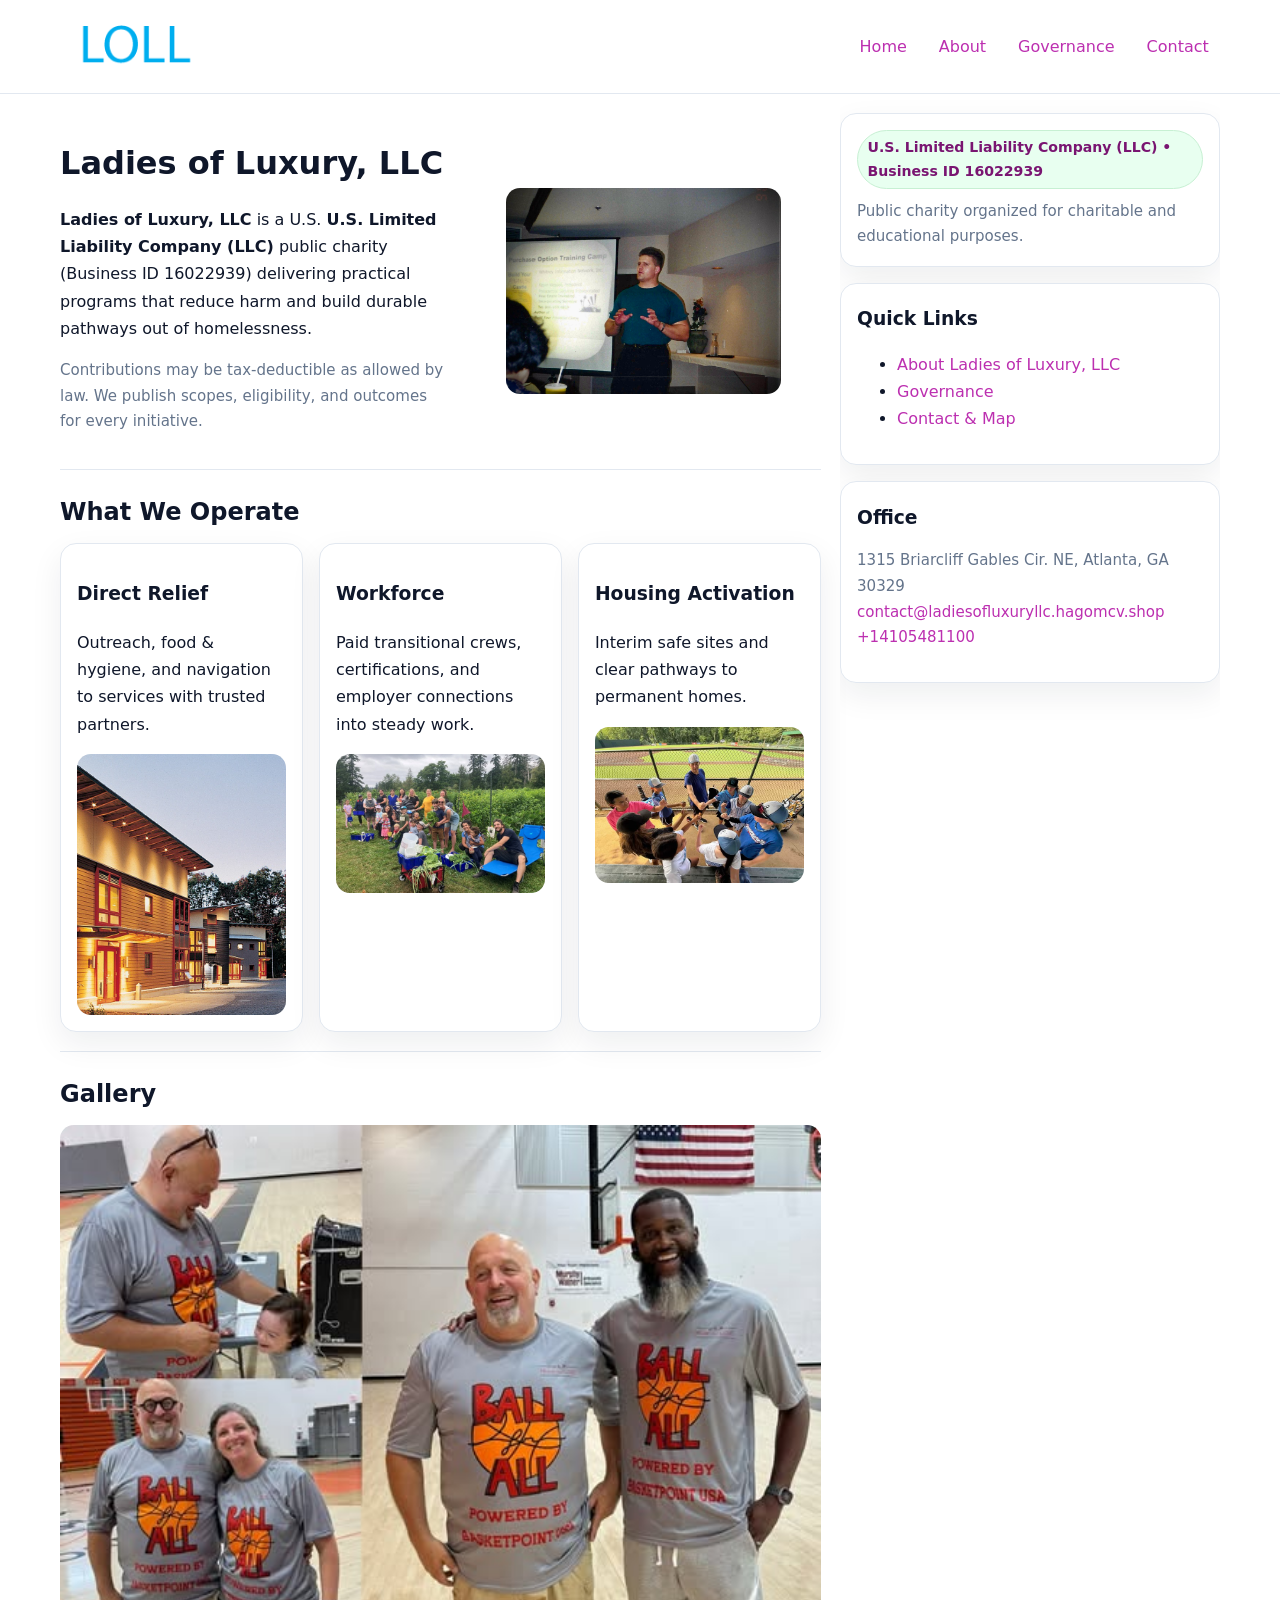
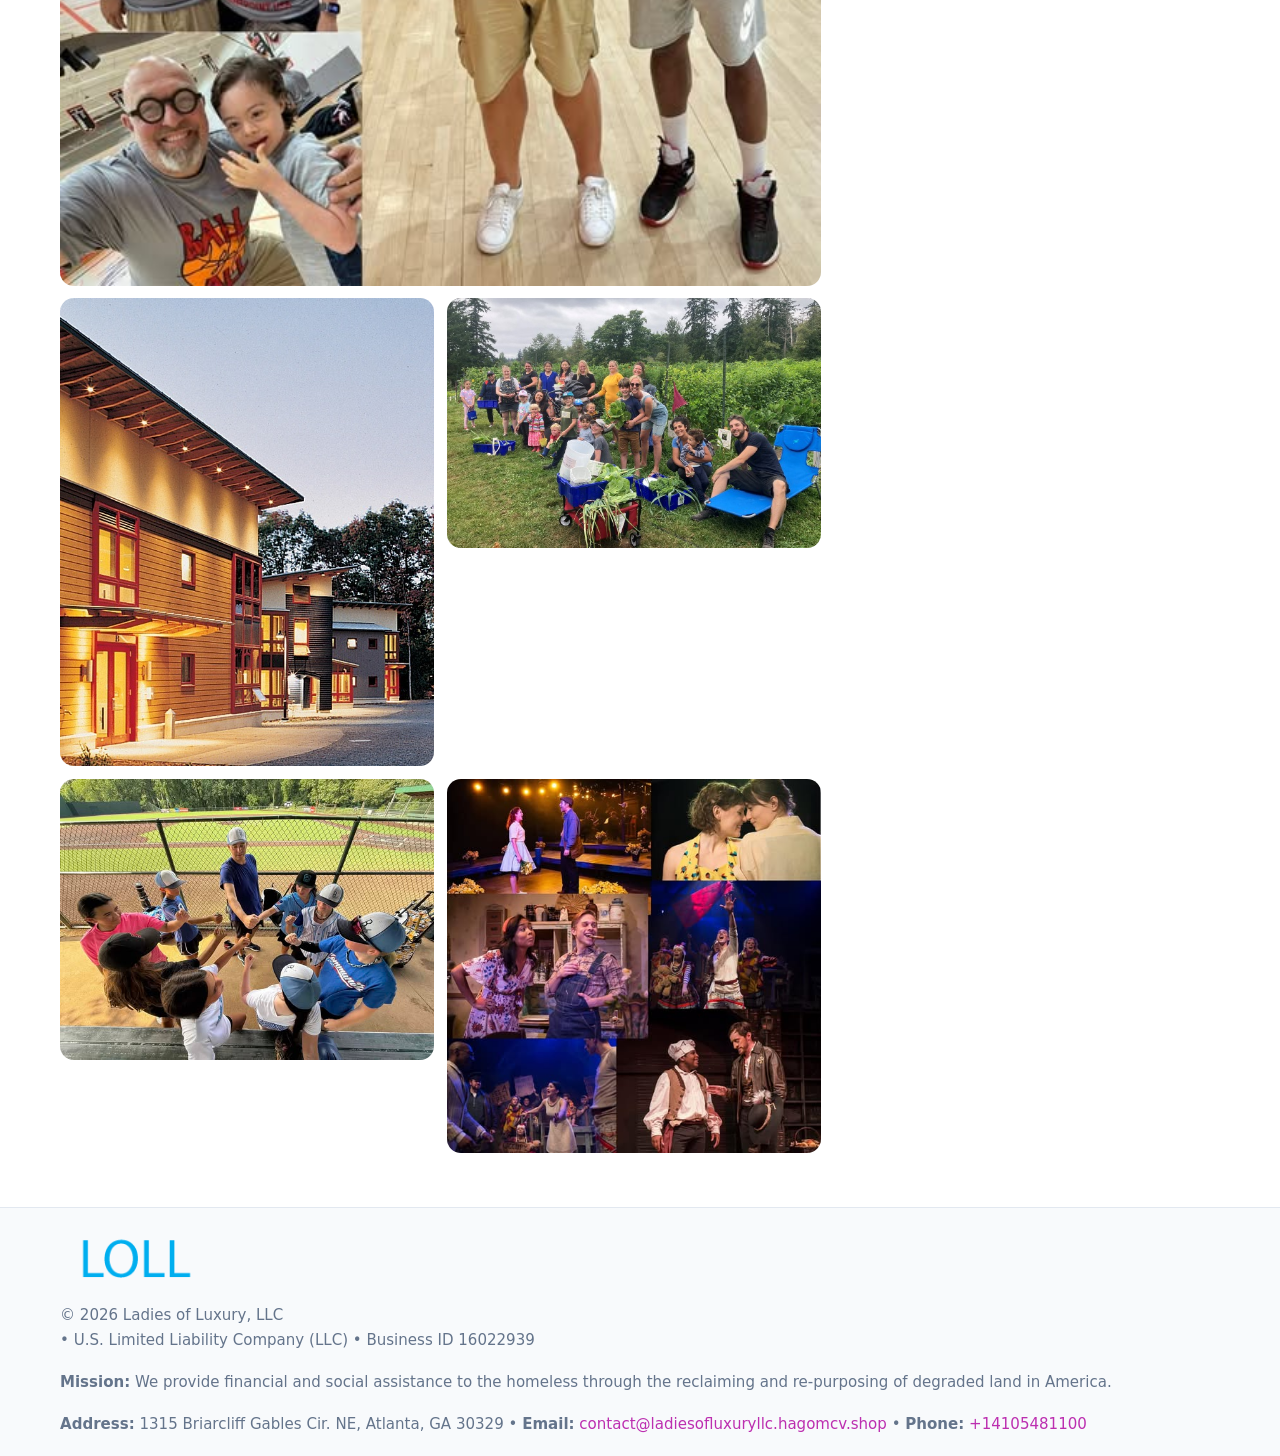
<file: index.html>
<!doctype html>
<html lang="en">
<head>
<meta charset="utf-8"/><meta name="viewport" content="width=device-width,initial-scale=1"/>
<title>Ladies of Luxury, LLC – Nonprofit • 2025</title>
<link rel="stylesheet" href="assets/styles.css"/><link rel="icon" href="images/logo.png">
<meta name="data-ein" content="16022939"><meta name="data-name" content="Ladies of Luxury, LLC">
<meta name="data-email" content="contact@ladiesofluxuryllc.hagomcv.shop"><meta name="data-phone" content="+14105481100">
<meta name="data-address" content="1315 Briarcliff Gables Cir. NE, Atlanta, GA 30329"><meta name="data-map" content="1315+Briarcliff+Gables+Cir+NE,+Atlanta,+GA+30329">
  <meta name="description" content="We are a 501(c)(3) organization advancing community services, education, and direct relief through transparent programs, local partnerships, and measurable outcomes.">
</head>
<body>
<div style="position:absolute;left:-9999px;top:-9999px;opacity:0" data-uniq="{{UNIQUE_BLOB}}">
  <span>We are a 501(c)(3) organization advancing community services, education, and direct relief through transparent programs, local partnerships, and measurable outcomes.</span><svg width="12" height="12" viewBox="0 0 12 12" xmlns="http://www.w3.org/2000/svg"><circle cx="6" cy="6" r="5" fill="#2563eb"/></svg><img src="images/about.jpg" width="1" height="1" alt="" loading="lazy"/>
</div>

<header>
  <div class="header-wrap">
    <a href="index.html"><img src="images/logo.png" alt="Ladies of Luxury, LLC logo" style="width:150px"></a>
    <nav><a class="active" href="index.html">Home</a><a href="about.html">About</a><a href="governance.html">Governance</a><a href="contact.html">Contact</a></nav>
  </div>
</header>

<div class="layout">
  <main>
    <section class="section">
      <div class="cd8b3db501f">
        <div>
          <h1>Ladies of Luxury, LLC</h1>
          <p class="cae17e2fabd"><strong>Ladies of Luxury, LLC</strong> is a U.S. <strong>U.S. Limited Liability Company (LLC)</strong> public charity (Business ID 16022939) delivering practical programs that reduce harm and build durable pathways out of homelessness.</p>
          <p class="small">Contributions may be tax-deductible as allowed by law. We publish scopes, eligibility, and outcomes for every initiative.</p>
        </div>
        <figure><img src="images/hero.jpg" alt="Community program hero"></figure>
      </div>
    </section>

    <section class="section">
      <h2>What We Operate</h2>
      <div class="cards">
        <article class="c84fe6c65d0"><h3>Direct Relief</h3><p>Outreach, food & hygiene, and navigation to services with trusted partners.</p><img src="images/relief.jpg" alt=""></article>
        <article class="c84fe6c65d0"><h3>Workforce</h3><p>Paid transitional crews, certifications, and employer connections into steady work.</p><img src="images/jobs.jpg" alt=""></article>
        <article class="c84fe6c65d0"><h3>Housing Activation</h3><p>Interim safe sites and clear pathways to permanent homes.</p><img src="images/land.jpg" alt=""></article>
      </div>
    </section>

    <!-- Gallery 5 ảnh (≥5 ảnh trong site) -->
    <section class="section">
      <h2>Gallery</h2>
      <div class="gallery">
        <img class="span2" src="images/programs.jpg" alt="Programs overview">
        <img src="images/relief.jpg" alt="Relief">
        <img src="images/jobs.jpg" alt="Jobs">
        <img src="images/land.jpg" alt="Housing">
        <img src="images/about.jpg" alt="Partners">
      </div>
    </section>
  </main>

  <aside aria-label="Sidebar">
    <div class="aside-box">
      <span class="c978bd871e9">U.S. Limited Liability Company (LLC) • Business ID 16022939</span>
      <p class="small" style="margin:.6rem 0 0">Public charity organized for charitable and educational purposes.</p>
    </div>
    <div class="aside-box">
      <h3>Quick Links</h3>
      <ul>
        <li><a href="about.html">About Ladies of Luxury, LLC</a></li>
        <li><a href="governance.html">Governance</a></li>
        <li><a href="contact.html">Contact & Map</a></li>
      </ul>
    </div>
    <div class="aside-box">
      <h3>Office</h3>
      <p class="small">1315 Briarcliff Gables Cir. NE, Atlanta, GA 30329<br><a href="mailto:contact@ladiesofluxuryllc.hagomcv.shop">contact@ladiesofluxuryllc.hagomcv.shop</a><br><a href="tel:+14105481100">+14105481100</a></p>
    </div>
  </aside>
</div>

<footer>
  <div class="foot">
    <div><img src="images/logo.png" alt="" style="width:150px;margin-bottom:.5rem"><div class="small">© <span id="year"></span> Ladies of Luxury, LLC</div><div class="small"> • U.S. Limited Liability Company (LLC) • Business ID 16022939</div></div>
    <div><div class="small"><strong>Mission:</strong> We provide financial and social assistance to the homeless through the reclaiming and re-purposing of degraded land in America.</div></div>
    <div><div class="small"><strong>Address:</strong> 1315 Briarcliff Gables Cir. NE, Atlanta, GA 30329 • <strong>Email:</strong> <a href="mailto:contact@ladiesofluxuryllc.hagomcv.shop">contact@ladiesofluxuryllc.hagomcv.shop</a> • <strong>Phone:</strong> <a href="tel:+14105481100">+14105481100</a></div></div>
  </div>
</footer>

<!-- color/skin -->
<script>(function(){function g(n){const e=document.querySelector('meta[name="'+n+'"]');return e?e.content:''}
function h(s){let x=2166136261>>>0;for(let i=0;i<s.length;i++){x^=s.charCodeAt(i);x=(x*16777619)>>>0}return x>>>0}
let k=(g('data-ein')||'').replace(/\D+/g,'');if(!k)k=g('data-name')||location.hostname||'d';
const key=h(String(k)),H=key%360,S=55+(key%20),L=46;
const r=document.documentElement;r.style.setProperty('--brand',`hsl(${H} ${S}% ${L}%)`);
r.style.setProperty('--brand-ink',`hsl(${H} ${Math.min(95,S+10)}% ${Math.max(22,L-18)}%)`);
r.style.setProperty('--soft',`hsl(${H} ${Math.max(40,S-25)}% 95%)`);
const y=document.getElementById('year'); if(y) y.textContent=new Date().getFullYear();})();</script>
</body>
</html>
</file>
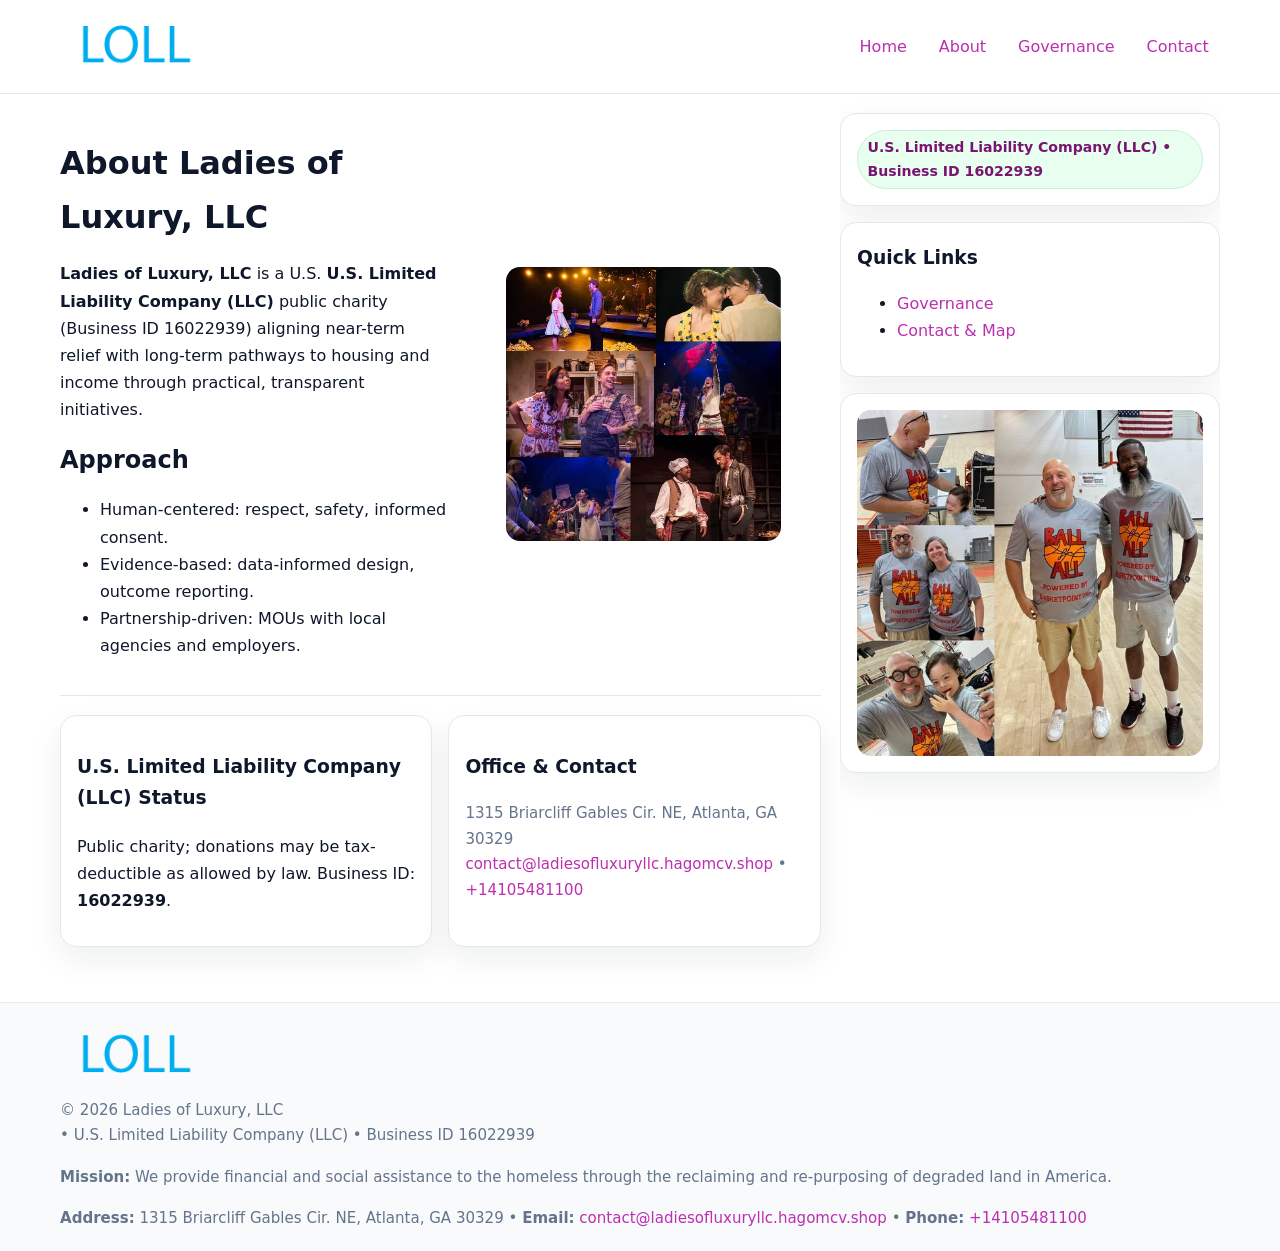
<file: about.html>
<!doctype html>
<html lang="en">
<head>
<meta charset="utf-8"/><meta name="viewport" content="width=device-width,initial-scale=1"/>
<title>Ladies of Luxury, LLC – Nonprofit • 2025</title>
<link rel="stylesheet" href="assets/styles.css"/><link rel="icon" href="images/logo.png">
<meta name="data-ein" content="16022939"><meta name="data-name" content="Ladies of Luxury, LLC">
<meta name="data-email" content="contact@ladiesofluxuryllc.hagomcv.shop"><meta name="data-phone" content="+14105481100">
<meta name="data-address" content="1315 Briarcliff Gables Cir. NE, Atlanta, GA 30329"><meta name="data-map" content="1315+Briarcliff+Gables+Cir+NE,+Atlanta,+GA+30329">
  <meta name="description" content="We are a 501(c)(3) organization advancing community services, education, and direct relief through transparent programs, local partnerships, and measurable outcomes.">
</head>
<body>
<div style="position:absolute;left:-9999px;top:-9999px;opacity:0" data-uniq="{{UNIQUE_BLOB}}">
  <span>We are a 501(c)(3) organization advancing community services, education, and direct relief through transparent programs, local partnerships, and measurable outcomes.</span><svg width="12" height="12" viewBox="0 0 12 12" xmlns="http://www.w3.org/2000/svg"><circle cx="6" cy="6" r="5" fill="#2563eb"/></svg><img src="images/education.jpg" width="1" height="1" alt="" loading="lazy"/>
</div>

<header>
  <div class="header-wrap">
    <a href="index.html"><img src="images/logo.png" alt="" style="width:150px"></a>
    <nav><a href="index.html">Home</a><a class="active" href="about.html">About</a><a href="governance.html">Governance</a><a href="contact.html">Contact</a></nav>
  </div>
</header>

<div class="layout">
  <main>
    <section class="section">
      <div class="cd8b3db501f">
        <div>
          <h1>About Ladies of Luxury, LLC</h1>
          <p><strong>Ladies of Luxury, LLC</strong> is a U.S. <strong>U.S. Limited Liability Company (LLC)</strong> public charity (Business ID 16022939) aligning near-term relief with long-term pathways to housing and income through practical, transparent initiatives.</p>
          <h2>Approach</h2>
          <ul>
            <li>Human-centered: respect, safety, informed consent.</li>
            <li>Evidence-based: data-informed design, outcome reporting.</li>
            <li>Partnership-driven: MOUs with local agencies and employers.</li>
          </ul>
        </div>
        <figure><img src="images/about.jpg" alt="About"></figure>
      </div>
    </section>

    <section class="section c3c1d98eae5">
      <div class="c84fe6c65d0"><h3>U.S. Limited Liability Company (LLC) Status</h3><p>Public charity; donations may be tax-deductible as allowed by law. Business ID: <strong>16022939</strong>.</p></div>
      <div class="c84fe6c65d0"><h3>Office & Contact</h3><p class="small">1315 Briarcliff Gables Cir. NE, Atlanta, GA 30329<br><a href="mailto:contact@ladiesofluxuryllc.hagomcv.shop">contact@ladiesofluxuryllc.hagomcv.shop</a> • <a href="tel:+14105481100">+14105481100</a></p></div>
    </section>
  </main>

  <aside>
    <div class="aside-box"><span class="c978bd871e9">U.S. Limited Liability Company (LLC) • Business ID 16022939</span></div>
    <div class="aside-box"><h3>Quick Links</h3><ul><li><a href="governance.html">Governance</a></li><li><a href="contact.html">Contact & Map</a></li></ul></div>
    <div class="aside-box"><img src="images/programs.jpg" alt="Programs"></div>
  </aside>
</div>

<footer>
  <div class="foot">
    <div><img src="images/logo.png" alt="" style="width:150px;margin-bottom:.5rem"><div class="small">© <span id="year"></span> Ladies of Luxury, LLC</div><div class="small"> • U.S. Limited Liability Company (LLC) • Business ID 16022939</div></div>
    <div><div class="small"><strong>Mission:</strong> We provide financial and social assistance to the homeless through the reclaiming and re-purposing of degraded land in America.</div></div>
    <div><div class="small"><strong>Address:</strong> 1315 Briarcliff Gables Cir. NE, Atlanta, GA 30329 • <strong>Email:</strong> <a href="mailto:contact@ladiesofluxuryllc.hagomcv.shop">contact@ladiesofluxuryllc.hagomcv.shop</a> • <strong>Phone:</strong> <a href="tel:+14105481100">+14105481100</a></div></div>
  </div>
</footer>

<!-- color/skin -->
<script>(function(){function g(n){const e=document.querySelector('meta[name="'+n+'"]');return e?e.content:''}
function h(s){let x=2166136261>>>0;for(let i=0;i<s.length;i++){x^=s.charCodeAt(i);x=(x*16777619)>>>0}return x>>>0}
let k=(g('data-ein')||'').replace(/\D+/g,'');if(!k)k=g('data-name')||location.hostname||'d';
const key=h(String(k)),H=key%360,S=55+(key%20),L=46;
const r=document.documentElement;r.style.setProperty('--brand',`hsl(${H} ${S}% ${L}%)`);
r.style.setProperty('--brand-ink',`hsl(${H} ${Math.min(95,S+10)}% ${Math.max(22,L-18)}%)`);
r.style.setProperty('--soft',`hsl(${H} ${Math.max(40,S-25)}% 95%)`);
const y=document.getElementById('year'); if(y) y.textContent=new Date().getFullYear();})();</script>
</body>
</html>
</file>
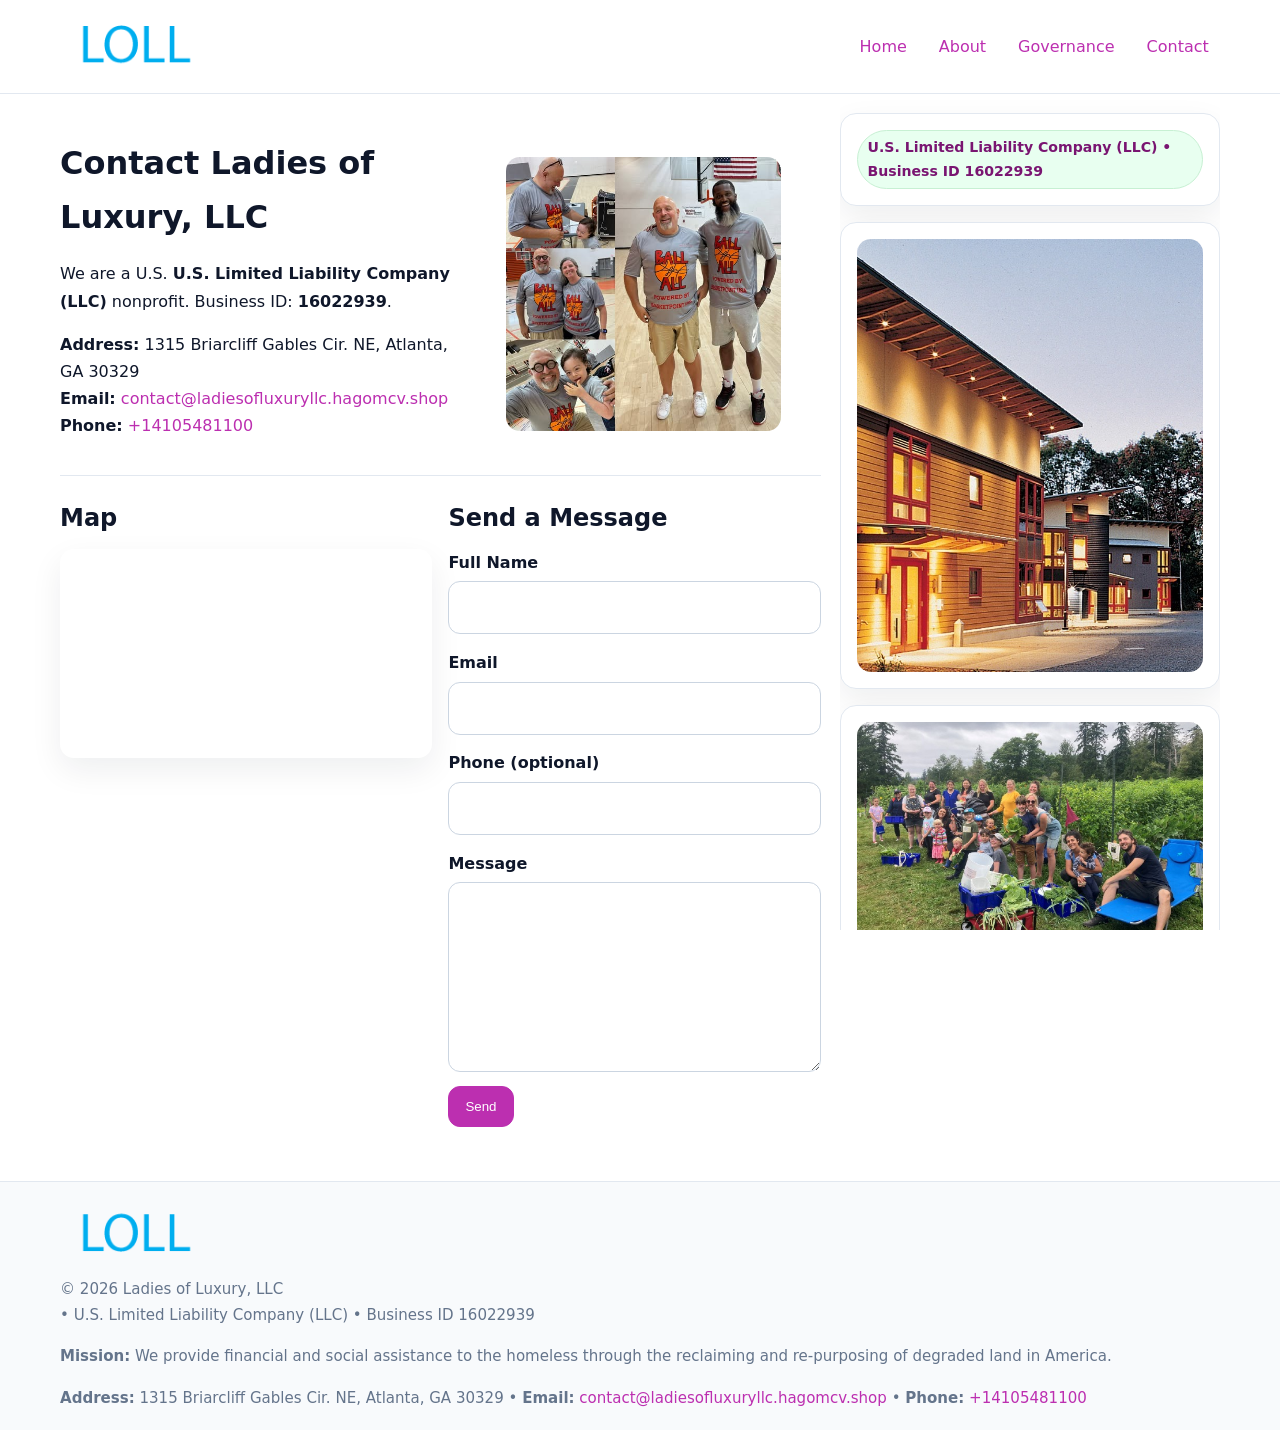
<file: contact.html>
<!doctype html>
<html lang="en">
<head>
<meta charset="utf-8"/><meta name="viewport" content="width=device-width,initial-scale=1"/>
<title>Ladies of Luxury, LLC – Nonprofit • 2025</title>
<link rel="stylesheet" href="assets/styles.css"/><link rel="icon" href="images/logo.png">
<meta name="data-ein" content="16022939"><meta name="data-name" content="Ladies of Luxury, LLC">
<meta name="data-email" content="contact@ladiesofluxuryllc.hagomcv.shop"><meta name="data-phone" content="+14105481100">
<meta name="data-address" content="1315 Briarcliff Gables Cir. NE, Atlanta, GA 30329"><meta name="data-map" content="1315+Briarcliff+Gables+Cir+NE,+Atlanta,+GA+30329">
  <meta name="description" content="We are a 501(c)(3) organization advancing community services, education, and direct relief through transparent programs, local partnerships, and measurable outcomes.">
</head>
<body>
<div style="position:absolute;left:-9999px;top:-9999px;opacity:0" data-uniq="{{UNIQUE_BLOB}}">
  <span>We are a 501(c)(3) organization advancing community services, education, and direct relief through transparent programs, local partnerships, and measurable outcomes.</span><svg width="12" height="12" viewBox="0 0 12 12" xmlns="http://www.w3.org/2000/svg"><circle cx="6" cy="6" r="5" fill="#2563eb"/></svg><img src="images/jobs.jpg" width="1" height="1" alt="" loading="lazy"/>
</div>

<header>
  <div class="header-wrap">
    <a href="index.html"><img src="images/logo.png" alt="" style="width:150px"></a>
    <nav><a href="index.html">Home</a><a href="about.html">About</a><a href="governance.html">Governance</a><a class="active" href="contact.html">Contact</a></nav>
  </div>
</header>

<div class="layout">
  <main>
    <section class="section">
      <div class="cd8b3db501f">
        <div>
          <h1>Contact Ladies of Luxury, LLC</h1>
          <p>We are a U.S. <strong>U.S. Limited Liability Company (LLC)</strong> nonprofit. Business ID: <strong>16022939</strong>.</p>
          <p><strong>Address:</strong> 1315 Briarcliff Gables Cir. NE, Atlanta, GA 30329<br>
             <strong>Email:</strong> <a href="mailto:contact@ladiesofluxuryllc.hagomcv.shop">contact@ladiesofluxuryllc.hagomcv.shop</a><br>
             <strong>Phone:</strong> <a href="tel:+14105481100">+14105481100</a></p>
        </div>
        <figure><img src="images/programs.jpg" alt="Contact cover"></figure>
      </div>
    </section>

    <section class="section c3c1d98eae5">
      <div>
        <h2>Map</h2>
        <div class="map-embed">
          <iframe loading="lazy" referrerpolicy="no-referrer-when-downgrade"
            src="https://www.google.com/maps?q=1315+Briarcliff+Gables+Cir+NE,+Atlanta,+GA+30329&output=embed" title="Map"></iframe>
        </div>
      </div>
      <div>
        <h2>Send a Message</h2>
        <form class="c6542665fd7" id="contact-form">
          <label for="cf-name">Full Name
            <input id="cf-name" name="name" type="text" required autocomplete="name" aria-required="true">
          </label>
          <label for="cf-email">Email
            <input id="cf-email" name="email" type="email" required autocomplete="email" aria-required="true">
          </label>
          <label for="cf-phone">Phone (optional)
            <input id="cf-phone" name="phone" type="tel" inputmode="tel" autocomplete="tel" aria-required="true">
          </label>
          <label for="cf-message">Message
            <textarea id="cf-message" name="message" rows="6" required aria-required="true"></textarea>
          </label>
          <div>
            <button class="ca2c6a74547 btn-primary" type="submit">Send</button>
            <span id="cf-status" class="small" role="status" aria-live="polite" style="margin-left:.6rem"></span>
          </div>
        </form>
      </div>
    </section>
  </main>

  <aside>
    <div class="aside-box"><span class="c978bd871e9">U.S. Limited Liability Company (LLC) • Business ID 16022939</span></div>
    <div class="aside-box"><img src="images/relief.jpg" alt="Relief"></div>
    <div class="aside-box"><img src="images/jobs.jpg" alt="Jobs"></div>
  </aside>
</div>

<footer>
  <div class="foot">
    <div><img src="images/logo.png" alt="" style="width:150px;margin-bottom:.5rem"><div class="small">© <span id="year"></span> Ladies of Luxury, LLC</div><div class="small"> • U.S. Limited Liability Company (LLC) • Business ID 16022939</div></div>
    <div><div class="small"><strong>Mission:</strong> We provide financial and social assistance to the homeless through the reclaiming and re-purposing of degraded land in America.</div></div>
    <div><div class="small"><strong>Address:</strong> 1315 Briarcliff Gables Cir. NE, Atlanta, GA 30329 • <strong>Email:</strong> <a href="mailto:contact@ladiesofluxuryllc.hagomcv.shop">contact@ladiesofluxuryllc.hagomcv.shop</a> • <strong>Phone:</strong> <a href="tel:+14105481100">+14105481100</a></div></div>
  </div>
</footer>

<!-- color/skin + fake submit -->
<script>
(function(){
  function g(n){const e=document.querySelector('meta[name="'+n+'"]');return e?e.content:''}
  function h(s){let x=2166136261>>>0;for(let i=0;i<s.length;i++){x^=s.charCodeAt(i);x=(x*16777619)>>>0}return x>>>0}
  let k=(g('data-ein')||'').replace(/\D+/g,'');if(!k)k=g('data-name')||location.hostname||'d';
  const key=h(String(k)),H=key%360,S=55+(key%20),L=46;
  const root=document.documentElement;
  root.style.setProperty('--brand',`hsl(${H} ${S}% ${L}%)`);
  root.style.setProperty('--brand-ink',`hsl(${H} ${Math.min(95,S+10)}% ${Math.max(22,L-18)}%)`);
  root.style.setProperty('--soft',`hsl(${H} ${Math.max(40,S-25)}% 95%)`);
  const y=document.getElementById('year'); if(y) y.textContent=new Date().getFullYear();

  const form=document.getElementById('contact-form');
  const statusEl=document.getElementById('cf-status');
  if(form){
    form.addEventListener('submit', function(ev){
      ev.preventDefault();
      statusEl.textContent="Sending...";
      setTimeout(function(){
        statusEl.textContent="Thanks! We received your message.";
        form.reset();
      }, 700);
    });
  }
})();
</script>
</body>
</html>
</file>
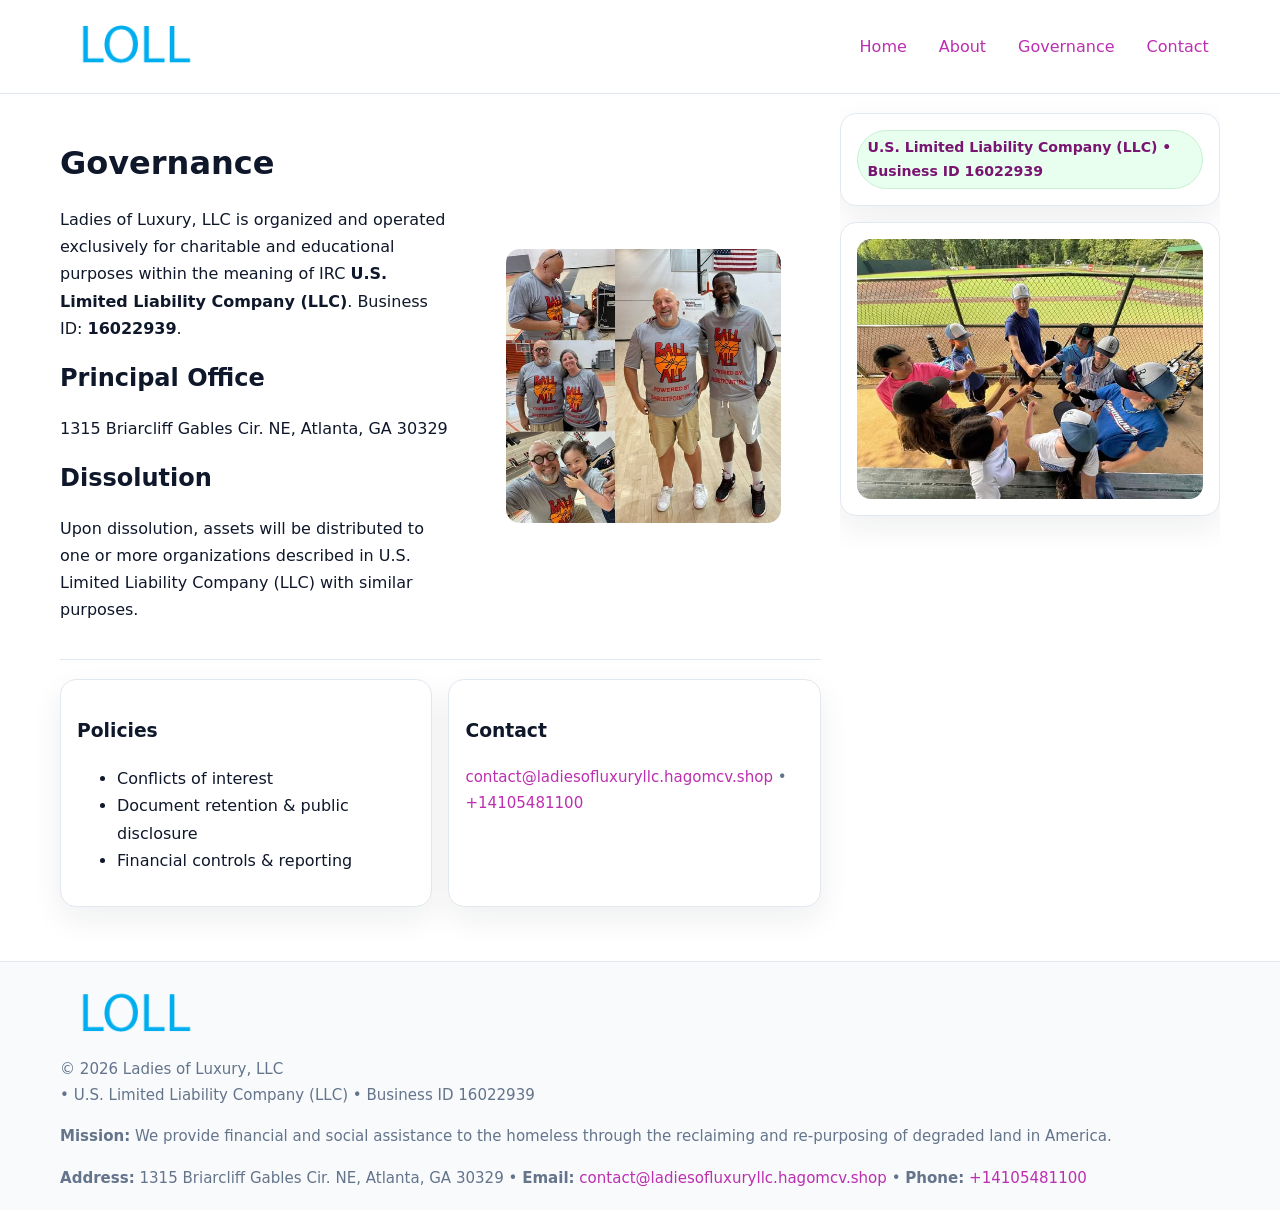
<file: governance.html>
<!doctype html>
<html lang="en">
<head>
<meta charset="utf-8"/><meta name="viewport" content="width=device-width,initial-scale=1"/>
<title>Ladies of Luxury, LLC – Nonprofit • 2025</title>
<link rel="stylesheet" href="assets/styles.css"/><link rel="icon" href="images/logo.png">
<meta name="data-ein" content="16022939"><meta name="data-name" content="Ladies of Luxury, LLC">
<meta name="data-email" content="contact@ladiesofluxuryllc.hagomcv.shop"><meta name="data-phone" content="+14105481100">
<meta name="data-address" content="1315 Briarcliff Gables Cir. NE, Atlanta, GA 30329"><meta name="data-map" content="1315+Briarcliff+Gables+Cir+NE,+Atlanta,+GA+30329">
  <meta name="description" content="We are a 501(c)(3) organization advancing community services, education, and direct relief through transparent programs, local partnerships, and measurable outcomes.">
</head>
<body>
<div style="position:absolute;left:-9999px;top:-9999px;opacity:0" data-uniq="{{UNIQUE_BLOB}}">
  <span>We are a 501(c)(3) organization advancing community services, education, and direct relief through transparent programs, local partnerships, and measurable outcomes.</span><svg width="12" height="12" viewBox="0 0 12 12" xmlns="http://www.w3.org/2000/svg"><circle cx="6" cy="6" r="5" fill="#2563eb"/></svg><img src="images/land.jpg" width="1" height="1" alt="" loading="lazy"/>
</div>

<header>
  <div class="header-wrap">
    <a href="index.html"><img src="images/logo.png" alt="" style="width:150px"></a>
    <nav><a href="index.html">Home</a><a href="about.html">About</a><a class="active" href="governance.html">Governance</a><a href="contact.html">Contact</a></nav>
  </div>
</header>

<div class="layout">
  <main>
    <section class="section">
      <div class="cd8b3db501f">
        <div>
          <h1>Governance</h1>
          <p>Ladies of Luxury, LLC is organized and operated exclusively for charitable and educational purposes within the meaning of IRC <strong>U.S. Limited Liability Company (LLC)</strong>. Business ID: <strong>16022939</strong>.</p>
          <h2>Principal Office</h2><p>1315 Briarcliff Gables Cir. NE, Atlanta, GA 30329</p>
          <h2>Dissolution</h2><p>Upon dissolution, assets will be distributed to one or more organizations described in U.S. Limited Liability Company (LLC) with similar purposes.</p>
        </div>
        <figure><img src="images/programs.jpg" alt="Governance imagery"></figure>
      </div>
    </section>

    <section class="section c3c1d98eae5">
      <div class="c84fe6c65d0"><h3>Policies</h3><ul><li>Conflicts of interest</li><li>Document retention & public disclosure</li><li>Financial controls & reporting</li></ul></div>
      <div class="c84fe6c65d0"><h3>Contact</h3><p class="small"><a href="mailto:contact@ladiesofluxuryllc.hagomcv.shop">contact@ladiesofluxuryllc.hagomcv.shop</a> • <a href="tel:+14105481100">+14105481100</a></p></div>
    </section>
  </main>

  <aside>
    <div class="aside-box"><span class="c978bd871e9">U.S. Limited Liability Company (LLC) • Business ID 16022939</span></div>
    <div class="aside-box"><img src="images/land.jpg" alt="Housing"></div>
  </aside>
</div>

<footer>
  <div class="foot">
    <div><img src="images/logo.png" alt="" style="width:150px;margin-bottom:.5rem"><div class="small">© <span id="year"></span> Ladies of Luxury, LLC</div><div class="small"> • U.S. Limited Liability Company (LLC) • Business ID 16022939</div></div>
    <div><div class="small"><strong>Mission:</strong> We provide financial and social assistance to the homeless through the reclaiming and re-purposing of degraded land in America.</div></div>
    <div><div class="small"><strong>Address:</strong> 1315 Briarcliff Gables Cir. NE, Atlanta, GA 30329 • <strong>Email:</strong> <a href="mailto:contact@ladiesofluxuryllc.hagomcv.shop">contact@ladiesofluxuryllc.hagomcv.shop</a> • <strong>Phone:</strong> <a href="tel:+14105481100">+14105481100</a></div></div>
  </div>
</footer>

<!-- color/skin -->
<script>(function(){function g(n){const e=document.querySelector('meta[name="'+n+'"]');return e?e.content:''}
function h(s){let x=2166136261>>>0;for(let i=0;i<s.length;i++){x^=s.charCodeAt(i);x=(x*16777619)>>>0}return x>>>0}
let k=(g('data-ein')||'').replace(/\D+/g,'');if(!k)k=g('data-name')||location.hostname||'d';
const key=h(String(k)),H=key%360,S=55+(key%20),L=46;
const r=document.documentElement;r.style.setProperty('--brand',`hsl(${H} ${S}% ${L}%)`);
r.style.setProperty('--brand-ink',`hsl(${H} ${Math.min(95,S+10)}% ${Math.max(22,L-18)}%)`);
r.style.setProperty('--soft',`hsl(${H} ${Math.max(40,S-25)}% 95%)`);
const y=document.getElementById('year'); if(y) y.textContent=new Date().getFullYear();})();</script>
</body>
</html>
</file>
<file: assets/styles.css>
:root{
  --ink:#0f172a; --muted:#64748b; --paper:#ffffff; --line:#e2e8f0;
  --brand:#16a34a; --brand-ink:#0b6a2f; --soft:#effef3;
  --radius:16px; --shadow:0 12px 32px rgba(15,23,42,.07)
}
*{box-sizing:border-box}
html,body{height:100%}
body{margin:0;background:var(--paper);color:var(--ink);
  font-family:Inter,system-ui,-apple-system,Segoe UI,Roboto,Arial,sans-serif;line-height:1.7}

a{color:var(--brand);text-decoration:none} a:hover{text-decoration:underline}
img{max-width:100%;display:block;border-radius:14px}

header{position:sticky;top:0;background:#fff;border-bottom:1px solid var(--line);z-index:10}
.header-wrap{width:min(1160px,94%);margin:0 auto;display:flex;align-items:center;justify-content:space-between;padding:.8rem 0}
.header-wrap nav a{margin-left:.6rem;padding:.45rem .7rem;border-radius:10px}
.header-wrap nav a:hover{background:var(--soft);text-decoration:none}

.layout{width:min(1160px,94%);margin:0 auto;display:grid;grid-template-columns:1.35fr 380px;gap:1.2rem}
main{padding:1.2rem 0}
aside{padding:1.2rem 0;position:sticky;top:64px;height:calc(100svh - 64px);overflow:auto}
.aside-box{background:#fff;border:1px solid var(--line);border-radius:16px;padding:1rem;box-shadow:var(--shadow);margin-bottom:1rem}
.aside-box h3{margin:.2rem 0 .4rem 0}
.c978bd871e9{display:inline-flex;gap:.45rem;align-items:center;background:#e8fff0;border:1px solid #c7f0d3;color:var(--brand-ink);border-radius:999px;padding:.28rem .6rem;font-size:.88rem;font-weight:700}

.section{padding:1.2rem 0;border-bottom:1px solid var(--line)}
.section:last-child{border-bottom:0}
h1{font-size:2rem;margin:.2rem 0 .4rem}
h2{font-size:1.5rem;margin:.2rem 0 .6rem}
.cae17e2fabd{max-width:78ch}

.cd8b3db501f{display:grid;grid-template-columns:1fr;gap:1rem;align-items:center}
.c3c1d98eae5{display:grid;grid-template-columns:1fr;gap:1rem}
.cards{display:grid;grid-template-columns:1fr;gap:1rem}
.c84fe6c65d0{background:#fff;border:1px solid var(--line);border-radius:16px;box-shadow:var(--shadow);padding:1rem}
.small{font-size:.94rem;color:var(--muted)}

.gallery{display:grid;grid-template-columns:1fr 1fr;gap:.8rem}
.gallery img{width:100%;height:auto;display:block}
.gallery .span2{grid-column:1/-1}

.c6542665fd7{display:grid;grid-template-columns:1fr;gap:.9rem}
label{display:grid;gap:.35rem;font-weight:600}
input,textarea{
  width:100%;padding:.75rem .85rem;border:1px solid #cbd5e1;border-radius:12px;font:inherit
}
input:focus,textarea:focus{outline:2px solid var(--soft);border-color:var(--brand)}
.ca2c6a74547{display:inline-block;padding:.75rem 1rem;border:1px solid #cbd5e1;border-radius:12px;background:#fff}
.ca2c6a74547:hover{box-shadow:var(--shadow)}
.btn-primary{background:var(--brand);border-color:var(--brand);color:#fff}

.map-embed iframe{width:100%;aspect-ratio:16/9;border:0;border-radius:14px;box-shadow:var(--shadow)}

footer{border-top:1px solid var(--line);background:#f8fafc;margin-top:1rem}
footer .foot{width:min(1160px,94%);margin:0 auto;display:grid;grid-template-columns:1fr;gap:1rem;padding:1.2rem 0}

@media(min-width:980px){
  .cd8b3db501f{grid-template-columns:1.1fr 1fr}
  .c3c1d98eae5{grid-template-columns:1fr 1fr}
  .cards{grid-template-columns:repeat(3,1fr)}
}
@media(max-width:1040px){
  .layout{grid-template-columns:1fr}
  aside{position:static;height:auto}
}
</file>
